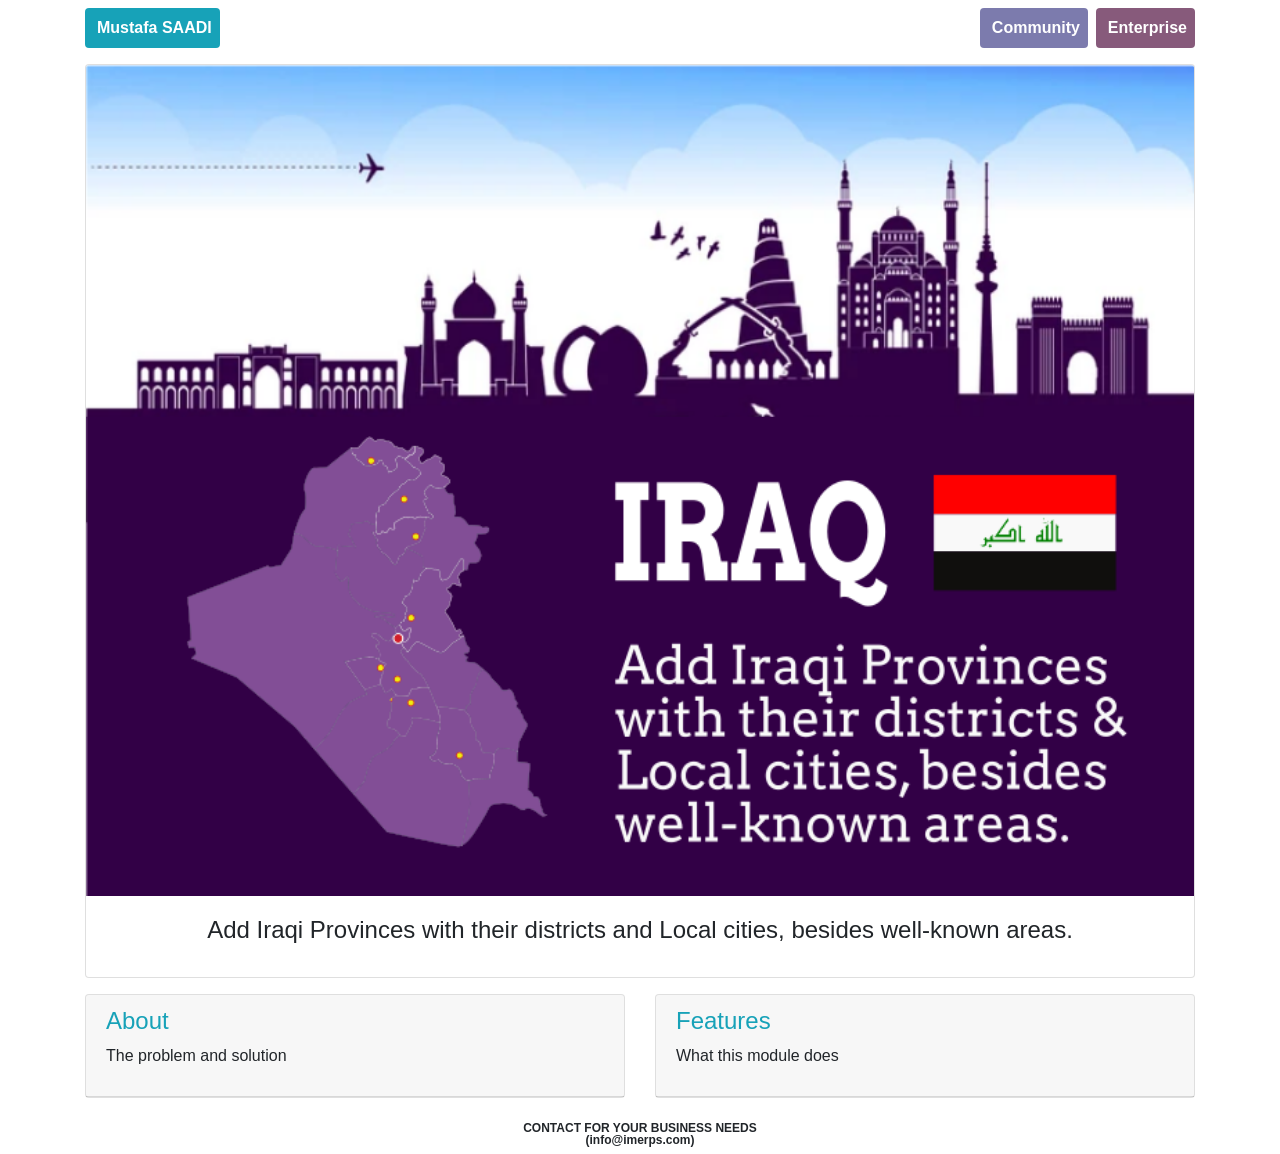
<file: l10n_iq_cities/static/description/index.html>
<!doctype html>
<html lang="en">

<head>
    <title>Title</title>
    <!-- Required meta tags -->
    <meta charset="utf-8">
    <meta name="viewport" content="width=device-width, initial-scale=1, shrink-to-fit=no">

    <!-- Bootstrap CSS -->
    <link rel="stylesheet" href="https://stackpath.bootstrapcdn.com/bootstrap/4.3.1/css/bootstrap.min.css"
        integrity="sha384-ggOyR0iXCbMQv3Xipma34MD+dH/1fQ784/j6cY/iJTQUOhcWr7x9JvoRxT2MZw1T" crossorigin="anonymous">
</head>

<body>



    <div class="container">
        <div class="row">
            <div class="col-12 d-flex pt-2 justify-content-between">
                <div class="px-2 py-2 font-weight-bold text-white bg-info rounded">
                    <i class="fa fa-user mr-1" aria-hidden="true"></i>
                    Mustafa SAADI
                </div>
                <div class="d-flex align-items-center">
                    <div class="px-2 py-2 font-weight-bold text-white rounded" style="background-color: #7C7BAD">
                        <i class="fa fa-check mr-1"></i>Community
                    </div>
                    <div class=" ml-2 px-2 py-2 font-weight-bold text-white rounded" style="background-color: #875A7B">
                        <i class="fa fa-check mr-1"></i>Enterprise
                    </div>
                </div>
            </div>
        </div>
    </div>

    <div class="container mt-3">
        <div class="card text-left">
            <img class="card-img-top" src="./banner.png" alt="Picking Transfer">
            <div class="card-body">
                <h4 class="card-title text-center">Add Iraqi Provinces with their districts and Local cities, besides well-known areas. </h4>
            </div>
        </div>

        <div id="accordion" class="row pt-2">
            <!-- About -->
            <div class="col-md-6 mt-2">
                <div class="card">
                    <div class="card-header" id="headingOne">
                        <div class="row " data-toggle="collapse" data-target="#collapseOne" aria-expanded="true"
                            aria-controls="collapseOne">
                            <div class="col-10">
                                <h4 class="text-info">About</h4>
                                <p>The problem and solution</p>
                            </div>
                            <div class="col-2 text-right d-flex justify-content-end align-items-center">
                                <i class="fa fa-chevron-right text-warning"></i>
                            </div>
                        </div>
                    </div>

                    <div id="collapseOne" class="collapse" aria-labelledby="headingOne" data-parent="#accordion">
                        <div class="card-body">
                            <p class="font-weight-bold">The Problem:</p>
                            Odoo ships with country and states data for some countries not including IRAQ.
                            <br />
                            <br />
                            <p class="font-weight-bold">The Solution:</p>
                            This module adds all Iraqi States and Cities (Local Government Areas) to odoo database
                            and enforces city when Iraq is selected during contact creation.
                        </div>
                    </div>
                </div>
            </div>
            <!-- Features -->
            <div class="col-md-6 mt-2">
                <div class="card">
                    <div class="card-header" id="headingTwo">
                        <div class="row" data-toggle="collapse" data-target="#collapseTwo" aria-expanded="true"
                            aria-controls="collapseTwo">
                            <div class="col-10">
                                <h4 class="text-info">Features</h4>
                                <p>What this module does</p>
                            </div>
                            <div class="col-2 text-right d-flex justify-content-end align-items-center">
                                <i class="fa fa-chevron-right text-warning"></i>
                            </div>
                        </div>
                    </div>

                    <div id="collapseTwo" class="collapse" aria-labelledby="headingTwo" data-parent="#accordion">
                        <div class="card-body">
                            <div class="pl-3 py-3">
                                <div class="d-flex">
                                    <i class="mr-2 fa fa-check fa-2x text-success" aria-hidden="true"></i>
                                    <p>When Iraq is selected, the users get to pick one of valid Iraqi States</p>
                                </div>
                                <div class="d-flex">
                                    <i class="mr-2 fa fa-check fa-2x text-success" aria-hidden="true"></i>
                                    <p>When a state is selected, the user get to pick from the Local Govenment Areas of
                                        the selected state</p>
                                </div>
                            </div>
                        </div>
                    </div>
                </div>
            </div>
        </div>
    </div>

    <div class="container">
        <div class="row">
            <div class="col-12 pt-4 pb-2 text-center badge">
                CONTACT FOR YOUR BUSINESS NEEDS <br /> (info@imerps.com)
            </div>
        </div>
    </div>

    <!-- Optional JavaScript -->
    <!-- jQuery first, then Popper.js, then Bootstrap JS -->
    <script src="https://code.jquery.com/jquery-3.3.1.slim.min.js"
        integrity="sha384-q8i/X+965DzO0rT7abK41JStQIAqVgRVzpbzo5smXKp4YfRvH+8abtTE1Pi6jizo"
        crossorigin="anonymous"></script>
    <script src="https://cdnjs.cloudflare.com/ajax/libs/popper.js/1.14.7/umd/popper.min.js"
        integrity="sha384-UO2eT0CpHqdSJQ6hJty5KVphtPhzWj9WO1clHTMGa3JDZwrnQq4sF86dIHNDz0W1"
        crossorigin="anonymous"></script>
    <script src="https://stackpath.bootstrapcdn.com/bootstrap/4.3.1/js/bootstrap.min.js"
        integrity="sha384-JjSmVgyd0p3pXB1rRibZUAYoIIy6OrQ6VrjIEaFf/nJGzIxFDsf4x0xIM+B07jRM"
        crossorigin="anonymous"></script>
</body>

</html>
</file>
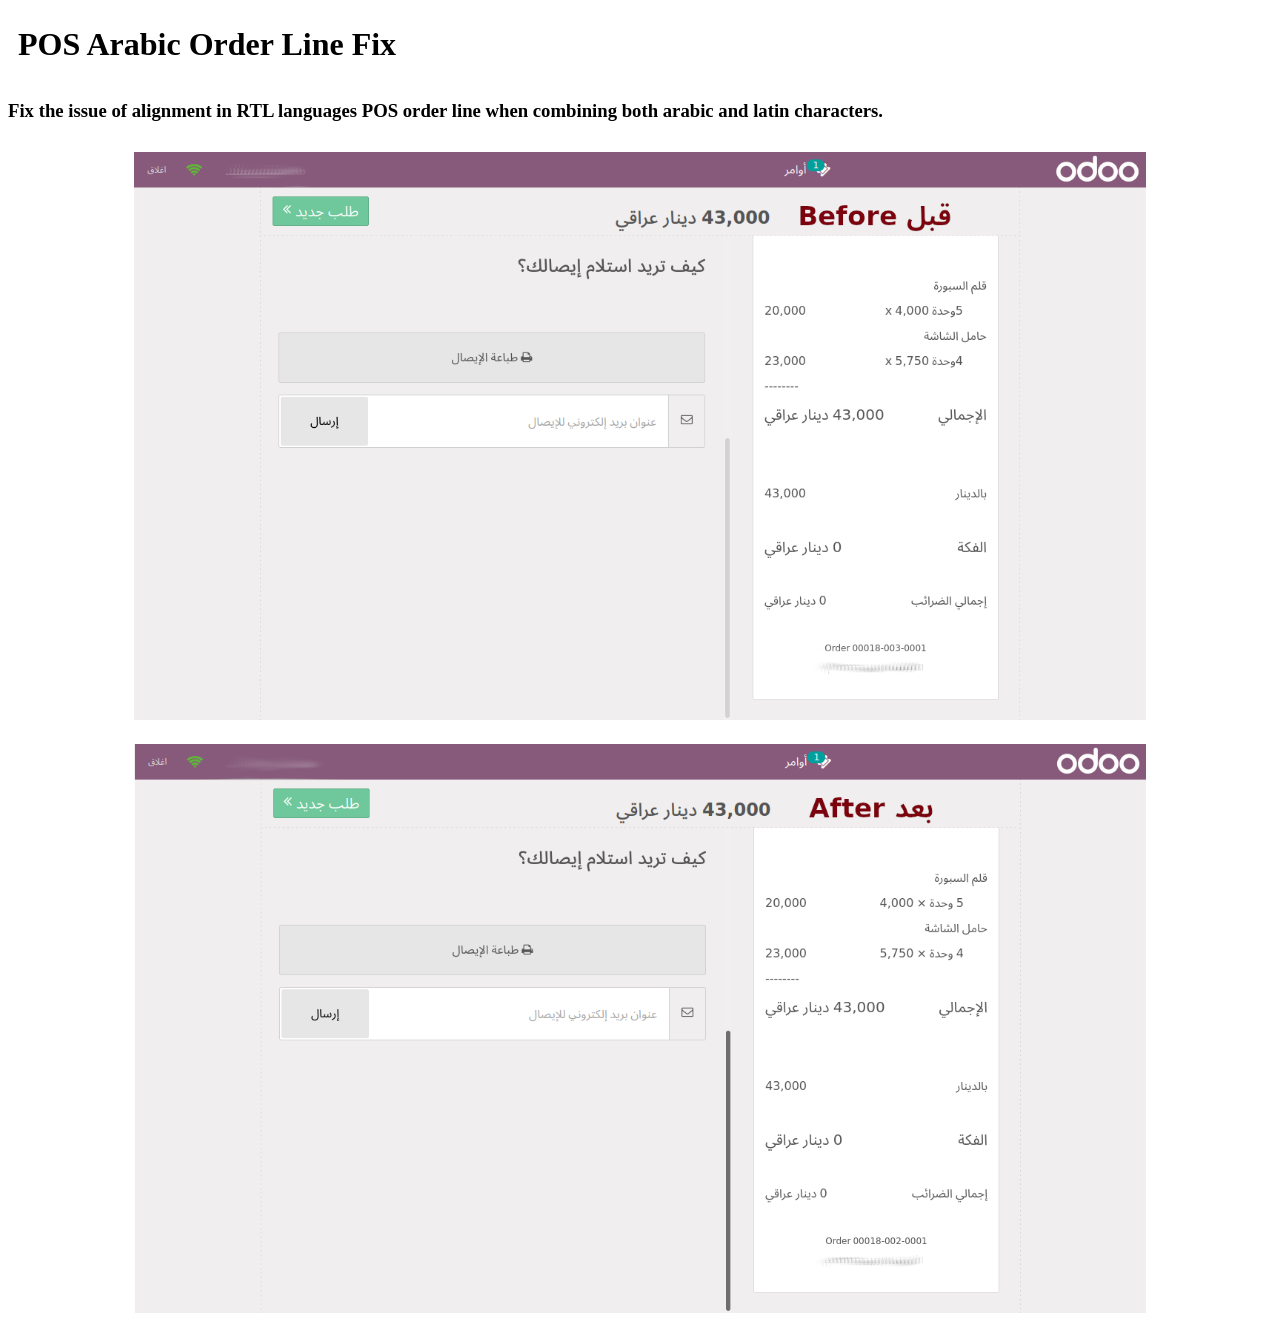
<file: pos_order_line_arabic_fix/static/description/index.html>
<!DOCTYPE html>
<html lang="en">
<head>
    <meta charset="UTF-8">
    <meta http-equiv="X-UA-Compatible" content="IE=edge">
    <meta name="viewport" content="width=device-width, initial-scale=1.0">
    <title>POS Arabic Order Line Fix</title>
<body>
    <div style="margin: 5px auto;">
        <h1 style="padding: 5px 10px;">POS Arabic Order Line Fix</h1>
        <h3 style="padding: 10px 0">Fix the issue of alignment in RTL languages POS order line when combining both arabic and latin characters.</h3>
        <div style="text-align:center; margin: 20px 0;">
            <img src="images/pos_before.png" style="max-width: 80%;"></img>
        </div>
        <div style="text-align:center; margin: 20px 0;">
            <img src="images/pos_after.png" style="max-width: 80%;"></img>
        </div>
    </div>
</body>
</html>
</file>
